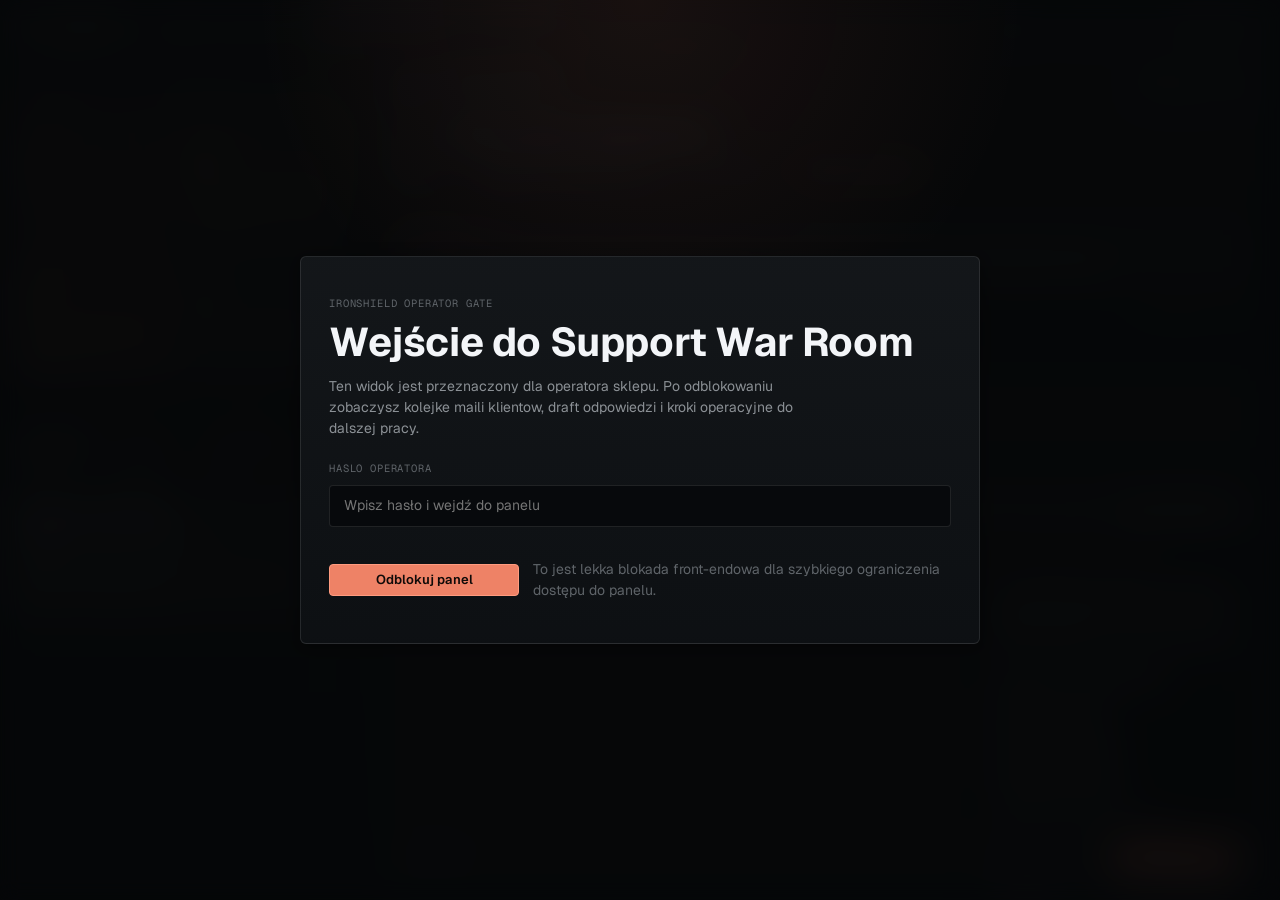
<file: index.html>
<!doctype html>
<html lang="pl" data-theme="dark" data-density="regular">
  <head>
    <meta charset="UTF-8" />
    <meta name="viewport" content="width=device-width, initial-scale=1.0" />
    <title>IronShield Army - Support War Room</title>
    <link rel="preconnect" href="https://fonts.googleapis.com" />
    <link rel="preconnect" href="https://fonts.gstatic.com" crossorigin />
    <link
      href="https://fonts.googleapis.com/css2?family=Geist:wght@400;500;600;700&family=Geist+Mono:wght@400;500&display=swap"
      rel="stylesheet"
    />
    <link rel="stylesheet" href="design-system/tokens.css" />
    <link rel="stylesheet" href="design-system/components.css" />
    <link rel="stylesheet" href="styles.css" />
    <link rel="stylesheet" href="styles/surprise.css" />
  </head>
  <body class="locked">
    <div id="authGate" class="auth-gate">
      <section class="auth-card" aria-labelledby="authTitle">
        <p class="section-label">IronShield Operator Gate</p>
        <h2 id="authTitle">Wejście do Support War Room</h2>
        <p class="auth-lead">
          Ten widok jest przeznaczony dla operatora sklepu. Po odblokowaniu zobaczysz kolejke
          maili klientow, draft odpowiedzi i kroki operacyjne do dalszej pracy.
        </p>

        <label class="auth-field" for="passcodeInput">
          <span class="section-label">Haslo operatora</span>
          <input
            id="passcodeInput"
            type="password"
            autocomplete="current-password"
            placeholder="Wpisz hasło i wejdź do panelu"
          />
        </label>

        <div class="auth-actions">
          <button id="unlockBtn" class="btn btn-primary auth-submit" type="button">Odblokuj panel</button>
          <p id="authMessage" class="auth-message">
            To jest lekka blokada front-endowa dla szybkiego ograniczenia dostępu do panelu.
          </p>
        </div>
      </section>
    </div>

    <main id="appShell" class="app app-root">
      <header class="topbar">
        <div class="topbar-brand">
          <span class="topbar-brand-shield">IS</span>
          <span>IronShield</span>
          <span class="topbar-brand-sep">/</span>
          <span class="topbar-brand-sub">Support War Room</span>
        </div>

        <div class="topbar-feed">
          <div class="topbar-feed-line">
            <span class="feed-bullet"></span>
            <strong id="alertHeadline">Ladowanie...</strong>
          </div>
          <p id="alertSubline" class="topbar-subline">Po odblokowaniu zobaczysz realne zgloszenia klientow.</p>
          <p id="syncMeta" class="topbar-meta">Panel laduje feed klientow.</p>
        </div>

        <div class="topbar-actions">
          <button id="tweaksToggleBtn" class="btn btn-ghost btn-sm" type="button">Tweaks</button>
          <button id="syncNowBtn" class="btn btn-sm" type="button">Odswiez maile</button>
          <button id="lockPanelBtn" class="btn btn-ghost btn-sm" type="button">Zablokuj panel</button>
        </div>
      </header>

      <section class="app-body">
        <aside class="queue">
          <div class="queue-head">
            <div class="queue-title">
              <span class="section-label">Kolejka</span>
              <span class="queue-title-count" id="queueTitleCount">0</span>
            </div>
            <p class="section-label queue-note">Najstarsze maile sa na gorze.</p>
          </div>

          <section id="statsGrid" class="stats-grid"></section>

          <label class="queue-search" for="searchInput">
            <input id="searchInput" class="queue-search-input" type="search" placeholder="Szukaj po kliencie, numerze albo figurce" />
          </label>

          <div id="filterBar" class="queue-cats" aria-label="Filtry kolejek"></div>
          <div id="ticketList" class="queue-list"></div>
        </aside>

        <section class="case-detail">
          <div id="detailView" class="detail-view"></div>
        </section>
      </section>

      <section class="support-hooks" aria-hidden="true" hidden>
        <button id="importSnapshotBtn" type="button">Hidden import</button>
        <button id="clearSnapshotBtn" type="button">Hidden clear</button>
        <button id="resetDemoBtn" type="button">Hidden reset</button>
        <input id="importSnapshotInput" type="file" accept="application/json" />
        <div id="opsSummary"></div>
        <ul id="opsChecklist"></ul>
      </section>

      <aside id="tweaksPanel" class="tweaks" aria-label="Panel ustawien widoku">
        <div class="tweaks-header">
          <span class="tweaks-title">Tweaks</span>
          <button id="closeTweaksBtn" class="btn btn-ghost btn-sm btn-icon" type="button" aria-label="Zamknij panel tweaks">
            x
          </button>
        </div>

        <div class="tweaks-body">
          <div class="tweak-row">
            <span class="tweak-label">Motyw</span>
            <div class="tweak-seg">
              <button type="button" data-tweak-key="theme" data-tweak-value="dark">Dark</button>
              <button type="button" data-tweak-key="theme" data-tweak-value="light">Light</button>
            </div>
          </div>

          <div class="tweak-row">
            <span class="tweak-label">Gestosc</span>
            <div class="tweak-seg">
              <button type="button" data-tweak-key="density" data-tweak-value="compact">Compact</button>
              <button type="button" data-tweak-key="density" data-tweak-value="regular">Regular</button>
              <button type="button" data-tweak-key="density" data-tweak-value="comfy">Comfy</button>
            </div>
          </div>

          <div class="tweak-row">
            <span class="tweak-label">Kolor akcentu</span>
            <div class="tweak-swatches">
              <button
                type="button"
                class="tweak-swatch"
                data-tweak-key="accent"
                data-tweak-value="ember"
                style="background: oklch(0.72 0.14 35)"
                aria-label="Ember"
                title="Ember"
              ></button>
              <button
                type="button"
                class="tweak-swatch"
                data-tweak-key="accent"
                data-tweak-value="steel"
                style="background: oklch(0.72 0.09 230)"
                aria-label="Steel"
                title="Steel"
              ></button>
              <button
                type="button"
                class="tweak-swatch"
                data-tweak-key="accent"
                data-tweak-value="moss"
                style="background: oklch(0.72 0.11 150)"
                aria-label="Moss"
                title="Moss"
              ></button>
              <button
                type="button"
                class="tweak-swatch"
                data-tweak-key="accent"
                data-tweak-value="violet"
                style="background: oklch(0.72 0.14 300)"
                aria-label="Violet"
                title="Violet"
              ></button>
            </div>
          </div>

          <div class="tweak-row">
            <span class="tweak-label">Surprise</span>
            <div class="tweak-seg">
              <button type="button" data-tweak-key="surprise" data-tweak-value="none">Off</button>
              <button type="button" data-tweak-key="surprise" data-tweak-value="cockpit">Cockpit</button>
              <button type="button" data-tweak-key="surprise" data-tweak-value="focus">Focus</button>
            </div>
            <span class="tweak-help">
              Cockpit dodaje subtelny HUD przy headerze. Focus ukrywa kolejke i zostawia tylko aktywna sprawe.
            </span>
          </div>
        </div>
      </aside>
    </main>

    <template id="statCardTemplate">
      <article class="stat-card">
        <p class="section-label"></p>
        <strong class="stat-value"></strong>
        <p class="stat-subtitle"></p>
      </article>
    </template>

    <template id="ticketCardTemplate">
      <button class="queue-item" type="button">
        <div class="queue-item-rail"></div>
        <div class="queue-item-main">
          <div class="queue-item-row1">
            <span class="queue-item-subject"></span>
            <span class="queue-item-time"></span>
          </div>
          <div class="queue-item-row2">
            <span class="chip queue-chip"></span>
            <span class="queue-item-from"></span>
            <span class="queue-item-order"></span>
          </div>
          <div class="queue-item-row3">
            <span class="waiting queue-waiting"></span>
            <span class="queue-item-badge"></span>
          </div>
          <p class="queue-item-preview"></p>
        </div>
      </button>
    </template>

    <script src="support-config.js"></script>
    <script src="support-data.js"></script>
    <script src="app.js"></script>
  </body>
</html>
</file>
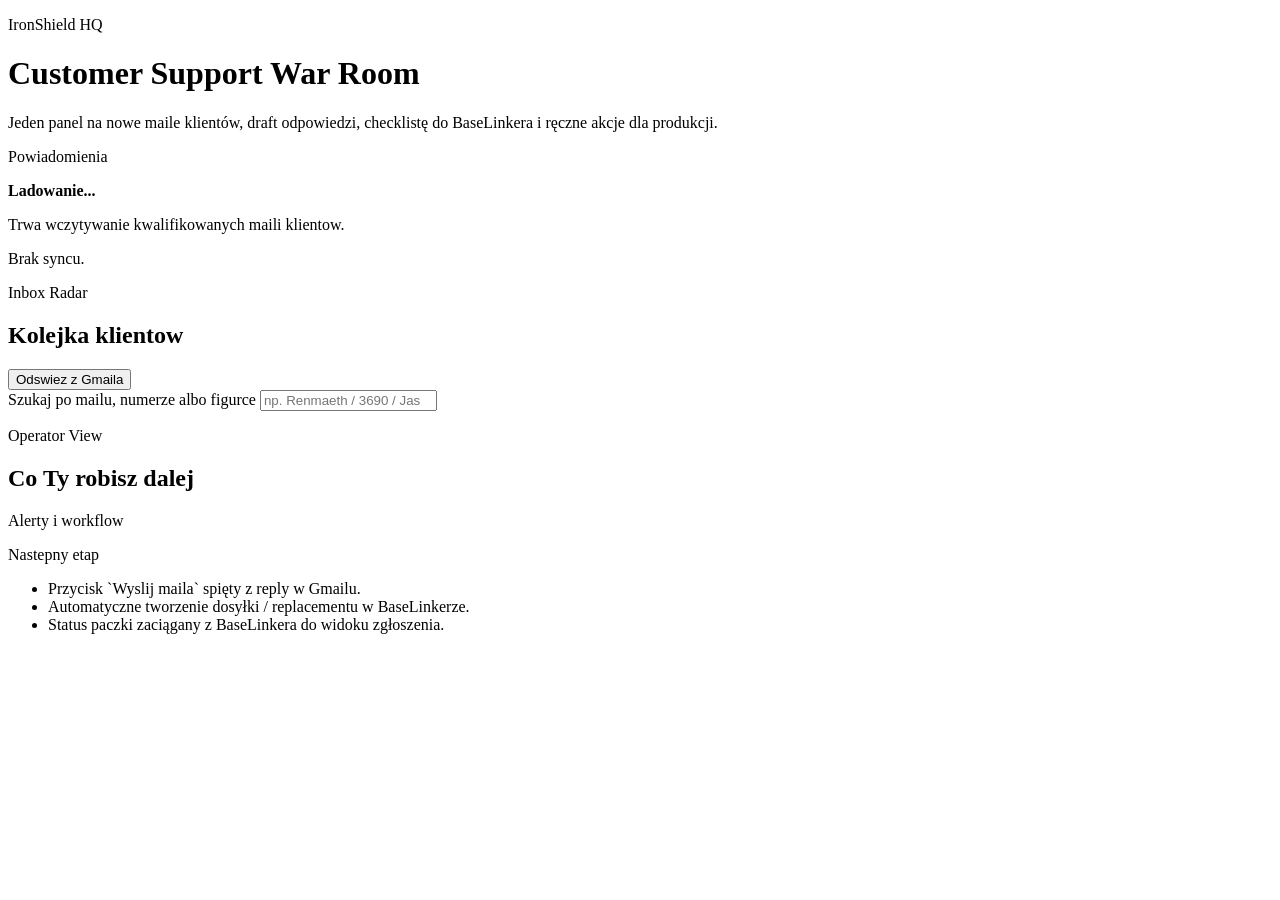
<file: apps-script/Dashboard.html>
<!doctype html>
<html lang="pl">
  <head>
    <base target="_top" />
    <meta charset="UTF-8" />
    <meta name="viewport" content="width=device-width, initial-scale=1.0" />
    <title>IronShield Support Dashboard</title>
    <link rel="preconnect" href="https://fonts.googleapis.com" />
    <link rel="preconnect" href="https://fonts.gstatic.com" crossorigin />
    <link
      href="https://fonts.googleapis.com/css2?family=Space+Grotesk:wght@400;500;700&family=IBM+Plex+Mono:wght@400;500&display=swap"
      rel="stylesheet"
    />
    <?!= include('Stylesheet'); ?>
  </head>
  <body>
    <div class="terrain terrain-one"></div>
    <div class="terrain terrain-two"></div>
    <div class="terrain terrain-three"></div>

    <main class="shell">
      <header class="panel hero">
        <div class="hero-copy">
          <p class="eyebrow">IronShield HQ</p>
          <h1>Customer Support War Room</h1>
          <p class="lead">
            Jeden panel na nowe maile klientów, draft odpowiedzi, checklistę do BaseLinkera
            i ręczne akcje dla produkcji.
          </p>
        </div>

        <div class="alert-box">
          <p class="mini-label">Powiadomienia</p>
          <div class="alert-headline">
            <span class="pulse-dot"></span>
            <strong id="alertHeadline">Ladowanie...</strong>
          </div>
          <p id="alertSubline" class="muted">Trwa wczytywanie kwalifikowanych maili klientow.</p>
          <p id="syncMeta" class="muted">Brak syncu.</p>
        </div>
      </header>

      <section id="statsGrid" class="stats-grid"></section>

      <section class="workspace">
        <aside class="panel queue-panel">
          <div class="queue-head">
            <div>
              <p class="eyebrow">Inbox Radar</p>
              <h2>Kolejka klientow</h2>
            </div>
            <button id="refreshBtn" class="ghost-btn" type="button">Odswiez z Gmaila</button>
          </div>

          <label class="search-box" for="searchInput">
            <span class="mini-label">Szukaj po mailu, numerze albo figurce</span>
            <input id="searchInput" type="search" placeholder="np. Renmaeth / 3690 / Jason" />
          </label>

          <div id="filterBar" class="filter-bar" aria-label="Filtry kolejek"></div>
          <div id="ticketList" class="ticket-list"></div>
        </aside>

        <section class="panel detail-panel">
          <div id="detailView" class="detail-view"></div>
        </section>

        <aside class="panel ops-panel">
          <div>
            <p class="eyebrow">Operator View</p>
            <h2>Co Ty robisz dalej</h2>
          </div>

          <div id="opsSummary" class="ops-summary"></div>

          <div class="ops-card">
            <p class="mini-label">Alerty i workflow</p>
            <ul id="opsChecklist" class="ops-list"></ul>
          </div>

          <div class="ops-card roadmap">
            <p class="mini-label">Nastepny etap</p>
            <ul class="roadmap-list">
              <li>Przycisk `Wyslij maila` spięty z reply w Gmailu.</li>
              <li>Automatyczne tworzenie dosyłki / replacementu w BaseLinkerze.</li>
              <li>Status paczki zaciągany z BaseLinkera do widoku zgłoszenia.</li>
            </ul>
          </div>
        </aside>
      </section>
    </main>

    <template id="statCardTemplate">
      <article class="stat-card">
        <p class="mini-label"></p>
        <strong class="stat-value"></strong>
        <p class="stat-subtitle"></p>
      </article>
    </template>

    <template id="ticketCardTemplate">
      <button class="ticket-card" type="button">
        <div class="ticket-top">
          <span class="ticket-name"></span>
          <span class="ticket-age"></span>
        </div>
        <p class="ticket-subject"></p>
        <p class="ticket-preview"></p>
        <div class="ticket-meta">
          <span class="ticket-status"></span>
          <span class="ticket-order"></span>
        </div>
      </button>
    </template>

    <?!= include('AppClient'); ?>
  </body>
</html>
</file>
<file: design-system/tokens.css>
/* IronShield Support — Design Tokens */

:root,
[data-theme="dark"] {
  /* Surfaces — zimna, lekko niebieskawa stal */
  --bg-0: oklch(0.17 0.008 250);   /* canvas */
  --bg-1: oklch(0.20 0.008 250);   /* panels */
  --bg-2: oklch(0.23 0.010 250);   /* cards, inputs */
  --bg-3: oklch(0.27 0.012 250);   /* hover / raised */
  --bg-inset: oklch(0.14 0.008 250); /* wells */

  /* Foreground */
  --fg-0: oklch(0.97 0.005 250);   /* primary text */
  --fg-1: oklch(0.82 0.008 250);   /* body */
  --fg-2: oklch(0.65 0.010 250);   /* secondary */
  --fg-3: oklch(0.50 0.010 250);   /* tertiary / placeholder */
  --fg-4: oklch(0.38 0.010 250);   /* disabled */

  /* Hairlines */
  --line-1: oklch(1 0 0 / 0.06);
  --line-2: oklch(1 0 0 / 0.10);
  --line-3: oklch(1 0 0 / 0.16);

  /* Brand accent — rozgrzane żelazo (ember) */
  --ember: oklch(0.72 0.14 35);
  --ember-dim: oklch(0.62 0.12 35);
  --ember-bg: oklch(0.72 0.14 35 / 0.12);

  /* Semantic */
  --info:    oklch(0.72 0.11 230);
  --success: oklch(0.74 0.13 150);
  --warn:    oklch(0.80 0.13 80);
  --danger:  oklch(0.68 0.17 25);

  /* Category chips — dyskretne, tonalne */
  --cat-missing-fg:     oklch(0.82 0.12 80);
  --cat-missing-bg:     oklch(0.82 0.12 80 / 0.12);
  --cat-damaged-fg:     oklch(0.72 0.17 25);
  --cat-damaged-bg:     oklch(0.72 0.17 25 / 0.14);
  --cat-shipping-fg:    oklch(0.75 0.11 230);
  --cat-shipping-bg:    oklch(0.75 0.11 230 / 0.12);
  --cat-replacement-fg: oklch(0.75 0.13 300);
  --cat-replacement-bg: oklch(0.75 0.13 300 / 0.14);
  --cat-other-fg:       oklch(0.75 0.010 250);
  --cat-other-bg:       oklch(0.75 0.010 250 / 0.10);

  /* Waiting state dots */
  --waiting-client:   oklch(0.65 0.010 250); /* czekamy na klienta — spokojny */
  --waiting-us:       oklch(0.75 0.15 60);   /* czekamy na nas — aktywny */

  /* Radii — sharp, "iron" */
  --r-1: 2px;
  --r-2: 4px;
  --r-3: 6px;
  --r-pill: 999px;

  /* Shadows */
  --shadow-1: 0 1px 0 oklch(1 0 0 / 0.04) inset, 0 1px 2px oklch(0 0 0 / 0.4);
  --shadow-2: 0 4px 16px oklch(0 0 0 / 0.35);

  /* Spacing scale (4px base) */
  --s-1: 4px;
  --s-2: 8px;
  --s-3: 12px;
  --s-4: 16px;
  --s-5: 20px;
  --s-6: 24px;
  --s-7: 32px;
  --s-8: 40px;
  --s-9: 56px;

  /* Type */
  --font-ui: "Geist", ui-sans-serif, -apple-system, "Segoe UI", Helvetica, Arial, sans-serif;
  --font-mono: "Geist Mono", ui-monospace, "SF Mono", Menlo, Consolas, monospace;

  --fs-11: 11px;
  --fs-12: 12px;
  --fs-13: 13px;
  --fs-14: 14px;
  --fs-16: 16px;
  --fs-18: 18px;
  --fs-22: 22px;
  --fs-28: 28px;

  --lh-tight: 1.15;
  --lh-snug:  1.35;
  --lh-normal: 1.5;

  --tracking-tight: -0.01em;
  --tracking-caps: 0.08em;

  /* Density — overridden by [data-density] */
  --row-h: 72px;
  --pad-card: 16px;
}

[data-density="compact"] {
  --row-h: 56px;
  --pad-card: 12px;
  --s-4: 12px;
}

[data-density="comfy"] {
  --row-h: 88px;
  --pad-card: 20px;
}

[data-theme="light"] {
  --bg-0: oklch(0.985 0.003 250);
  --bg-1: oklch(0.97 0.004 250);
  --bg-2: oklch(0.945 0.005 250);
  --bg-3: oklch(0.91 0.006 250);
  --bg-inset: oklch(0.99 0.002 250);

  --fg-0: oklch(0.18 0.010 250);
  --fg-1: oklch(0.30 0.010 250);
  --fg-2: oklch(0.45 0.010 250);
  --fg-3: oklch(0.58 0.010 250);
  --fg-4: oklch(0.70 0.010 250);

  --line-1: oklch(0 0 0 / 0.06);
  --line-2: oklch(0 0 0 / 0.10);
  --line-3: oklch(0 0 0 / 0.16);

  --ember:     oklch(0.55 0.16 35);
  --ember-dim: oklch(0.48 0.14 35);
  --ember-bg:  oklch(0.55 0.16 35 / 0.10);

  --cat-missing-fg:     oklch(0.52 0.14 80);
  --cat-missing-bg:     oklch(0.52 0.14 80 / 0.10);
  --cat-damaged-fg:     oklch(0.52 0.17 25);
  --cat-damaged-bg:     oklch(0.52 0.17 25 / 0.10);
  --cat-shipping-fg:    oklch(0.50 0.13 230);
  --cat-shipping-bg:    oklch(0.50 0.13 230 / 0.10);
  --cat-replacement-fg: oklch(0.50 0.15 300);
  --cat-replacement-bg: oklch(0.50 0.15 300 / 0.10);
  --cat-other-fg:       oklch(0.45 0.010 250);
  --cat-other-bg:       oklch(0.45 0.010 250 / 0.08);

  --shadow-1: 0 1px 0 oklch(1 0 0 / 0.8) inset, 0 1px 2px oklch(0 0 0 / 0.06);
  --shadow-2: 0 6px 24px oklch(0 0 0 / 0.08);
}

/* Base reset */
*, *::before, *::after { box-sizing: border-box; }
html, body { margin: 0; padding: 0; }
body {
  background: var(--bg-0);
  color: var(--fg-1);
  font-family: var(--font-ui);
  font-size: var(--fs-14);
  line-height: var(--lh-normal);
  -webkit-font-smoothing: antialiased;
  font-feature-settings: "ss01", "cv11";
  text-rendering: optimizeLegibility;
}
button { font: inherit; color: inherit; background: none; border: 0; cursor: pointer; padding: 0; }
input, textarea { font: inherit; color: inherit; }
::selection { background: var(--ember-bg); color: var(--fg-0); }

/* Scrollbar */
::-webkit-scrollbar { width: 10px; height: 10px; }
::-webkit-scrollbar-track { background: transparent; }
::-webkit-scrollbar-thumb {
  background: var(--line-2);
  border-radius: var(--r-pill);
  border: 2px solid transparent;
  background-clip: padding-box;
}
::-webkit-scrollbar-thumb:hover { background: var(--line-3); background-clip: padding-box; border: 2px solid transparent; }
</file>
<file: design-system/components.css>
/* IronShield — Components */

/* ===== Chip (category) ===== */
.chip {
  display: inline-flex;
  align-items: center;
  gap: 6px;
  height: 20px;
  padding: 0 8px;
  font-family: var(--font-mono);
  font-size: 10.5px;
  letter-spacing: var(--tracking-caps);
  text-transform: uppercase;
  border-radius: var(--r-1);
  white-space: nowrap;
}
.chip::before {
  content: "";
  width: 5px; height: 5px;
  border-radius: var(--r-pill);
  background: currentColor;
}
.chip[data-cat="missing"]     { color: var(--cat-missing-fg);     background: var(--cat-missing-bg); }
.chip[data-cat="damaged"]     { color: var(--cat-damaged-fg);     background: var(--cat-damaged-bg); }
.chip[data-cat="shipping"]    { color: var(--cat-shipping-fg);    background: var(--cat-shipping-bg); }
.chip[data-cat="replacement"] { color: var(--cat-replacement-fg); background: var(--cat-replacement-bg); }
.chip[data-cat="other"]       { color: var(--cat-other-fg);       background: var(--cat-other-bg); }

/* ===== Waiting indicator ===== */
.waiting {
  display: inline-flex; align-items: center; gap: 6px;
  font-family: var(--font-mono); font-size: 10.5px;
  letter-spacing: var(--tracking-caps); text-transform: uppercase;
  color: var(--fg-2);
}
.waiting::before {
  content: ""; width: 6px; height: 6px; border-radius: var(--r-pill);
  background: var(--waiting-client);
  box-shadow: 0 0 0 2px oklch(1 0 0 / 0.04);
}
.waiting[data-waiting="us"]::before {
  background: var(--waiting-us);
  box-shadow: 0 0 0 0 var(--waiting-us);
  animation: pulse 2s ease-in-out infinite;
}
@keyframes pulse {
  0%, 100% { box-shadow: 0 0 0 0 oklch(0.75 0.15 60 / 0.5); }
  50%      { box-shadow: 0 0 0 4px oklch(0.75 0.15 60 / 0); }
}

/* ===== Button ===== */
.btn {
  display: inline-flex; align-items: center; justify-content: center; gap: 8px;
  height: 32px; padding: 0 12px;
  font-size: var(--fs-13); font-weight: 500;
  color: var(--fg-1);
  background: var(--bg-2);
  border: 1px solid var(--line-2);
  border-radius: var(--r-2);
  transition: background 120ms, border-color 120ms, color 120ms;
  user-select: none;
}
.btn:hover { background: var(--bg-3); border-color: var(--line-3); color: var(--fg-0); }
.btn:active { background: var(--bg-2); }
.btn[disabled] { color: var(--fg-4); background: var(--bg-1); cursor: not-allowed; border-color: var(--line-1); }

.btn-primary {
  background: var(--ember);
  color: oklch(0.15 0.01 35);
  border-color: oklch(0.80 0.14 35);
  font-weight: 600;
}
.btn-primary:hover { background: oklch(0.78 0.14 35); border-color: oklch(0.85 0.14 35); color: oklch(0.12 0.01 35); }
.btn-primary[disabled] { background: var(--bg-2); color: var(--fg-4); border-color: var(--line-1); }

.btn-ghost { background: transparent; border-color: transparent; color: var(--fg-2); }
.btn-ghost:hover { background: var(--bg-2); color: var(--fg-0); border-color: var(--line-1); }

.btn-sm { height: 26px; padding: 0 10px; font-size: var(--fs-12); }
.btn-icon { width: 32px; padding: 0; }
.btn-icon.btn-sm { width: 26px; }

/* ===== Input / textarea ===== */
.input, .textarea {
  width: 100%;
  background: var(--bg-inset);
  color: var(--fg-0);
  border: 1px solid var(--line-2);
  border-radius: var(--r-2);
  padding: 10px 12px;
  font-size: var(--fs-13);
  line-height: var(--lh-snug);
  outline: none;
  transition: border-color 120ms, background 120ms;
  font-family: var(--font-ui);
}
.textarea { resize: vertical; min-height: 120px; font-family: var(--font-ui); }
.input:focus, .textarea:focus { border-color: var(--ember); background: var(--bg-2); }
.input::placeholder, .textarea::placeholder { color: var(--fg-3); }

/* ===== Kbd ===== */
.kbd {
  display: inline-flex; align-items: center; justify-content: center;
  min-width: 20px; height: 20px; padding: 0 5px;
  font-family: var(--font-mono); font-size: 11px;
  background: var(--bg-2); border: 1px solid var(--line-2);
  border-bottom-width: 2px;
  border-radius: 3px; color: var(--fg-2);
}

/* ===== Section label ===== */
.section-label {
  font-family: var(--font-mono);
  font-size: 10.5px;
  letter-spacing: var(--tracking-caps);
  text-transform: uppercase;
  color: var(--fg-3);
}

/* ===== Divider ===== */
.divider { height: 1px; background: var(--line-1); }
.divider-v { width: 1px; background: var(--line-1); align-self: stretch; }

/* ===== Copy pill (quick copy) ===== */
.copy-pill {
  display: inline-flex; align-items: center; gap: 8px;
  height: 26px; padding: 0 4px 0 10px;
  background: var(--bg-2);
  border: 1px solid var(--line-1);
  border-radius: var(--r-2);
  font-family: var(--font-mono);
  font-size: 12px;
  color: var(--fg-0);
  cursor: pointer;
  transition: border-color 120ms, background 120ms;
}
.copy-pill:hover { border-color: var(--line-3); background: var(--bg-3); }
.copy-pill .copy-pill-icon {
  display: inline-flex; width: 18px; height: 18px;
  align-items: center; justify-content: center;
  color: var(--fg-3);
  border-left: 1px solid var(--line-1);
  padding-left: 6px; margin-left: 2px;
}
.copy-pill.copied { border-color: var(--success); color: var(--success); }

/* ===== Checkbox ===== */
.check {
  appearance: none;
  width: 16px; height: 16px; flex-shrink: 0;
  border: 1px solid var(--line-3);
  border-radius: 3px;
  background: var(--bg-inset);
  cursor: pointer;
  position: relative;
  transition: background 120ms, border-color 120ms;
}
.check:checked {
  background: var(--ember);
  border-color: var(--ember);
}
.check:checked::after {
  content: "";
  position: absolute;
  left: 4px; top: 1px;
  width: 5px; height: 9px;
  border: solid oklch(0.15 0.01 35);
  border-width: 0 2px 2px 0;
  transform: rotate(45deg);
}
</file>
<file: styles.css>
.muted {
  color: var(--fg-3);
}

body.locked {
  overflow: hidden;
}

.auth-gate {
  position: fixed;
  inset: 0;
  z-index: 30;
  display: grid;
  place-items: center;
  padding: 24px;
  background:
    radial-gradient(circle at top, oklch(from var(--ember) l c h / 0.08), transparent 35%),
    oklch(0 0 0 / 0.55);
  backdrop-filter: blur(10px);
}

.auth-gate[hidden] {
  display: none;
}

.auth-card {
  width: min(680px, 100%);
  padding: 28px;
  border-radius: var(--r-3);
  border: 1px solid var(--line-2);
  background: linear-gradient(180deg, var(--bg-1), var(--bg-0));
  box-shadow: var(--shadow-2);
}

.auth-card h2 {
  margin: 10px 0 0;
  font-size: clamp(28px, 4vw, 40px);
  line-height: 1;
  color: var(--fg-0);
  letter-spacing: var(--tracking-tight);
}

.auth-lead {
  margin: 14px 0 0;
  color: var(--fg-2);
  max-width: 54ch;
}

.auth-field {
  display: grid;
  gap: 8px;
  margin-top: 22px;
}

.auth-field input {
  width: 100%;
  min-height: 42px;
  padding: 0 14px;
  border-radius: var(--r-2);
  border: 1px solid var(--line-2);
  background: var(--bg-inset);
  color: var(--fg-0);
  outline: none;
}

.auth-field input:focus {
  border-color: var(--ember);
}

.auth-actions {
  margin-top: 18px;
  display: flex;
  align-items: center;
  gap: 14px;
}

.auth-submit {
  min-width: 190px;
}

.auth-message {
  min-height: 1.4em;
  color: var(--fg-3);
}

.auth-message[data-mode="error"] {
  color: var(--danger);
}

.auth-message[data-mode="info"] {
  color: var(--ember);
}

.app {
  display: grid;
  grid-template-rows: 48px 1fr;
  height: 100vh;
  overflow: hidden;
  transition: filter 180ms ease, opacity 180ms ease;
}

body.locked .app {
  filter: blur(18px);
  opacity: 0.22;
  pointer-events: none;
}

.topbar {
  display: flex;
  align-items: center;
  justify-content: space-between;
  gap: 20px;
  padding: 0 16px;
  background: var(--bg-1);
  border-bottom: 1px solid var(--line-1);
  position: relative;
  z-index: 10;
}

.topbar-brand {
  display: flex;
  align-items: center;
  gap: 10px;
  font-family: var(--font-mono);
  font-size: 12px;
  letter-spacing: var(--tracking-caps);
  text-transform: uppercase;
  color: var(--fg-0);
  font-weight: 600;
  white-space: nowrap;
}

.topbar-brand-shield {
  min-width: 22px;
  height: 22px;
  display: inline-flex;
  align-items: center;
  justify-content: center;
  background: linear-gradient(180deg, oklch(0.35 0.015 250), oklch(0.22 0.012 250));
  border: 1px solid var(--line-3);
  border-radius: var(--r-1);
  color: var(--ember);
  box-shadow: var(--shadow-1);
  font-size: 10px;
}

.topbar-brand-sep {
  color: var(--fg-4);
}

.topbar-brand-sub {
  color: var(--fg-2);
  font-weight: 500;
}

.topbar-feed {
  min-width: 0;
  display: flex;
  flex-direction: column;
  gap: 2px;
  flex: 1;
}

.topbar-feed-line {
  display: flex;
  align-items: center;
  gap: 8px;
  color: var(--fg-0);
  min-width: 0;
}

.topbar-feed-line strong {
  overflow: hidden;
  text-overflow: ellipsis;
  white-space: nowrap;
}

.feed-bullet {
  width: 8px;
  height: 8px;
  border-radius: var(--r-pill);
  background: var(--success);
  flex-shrink: 0;
}

.topbar-subline,
.topbar-meta {
  margin: 0;
  font-size: 11px;
  color: var(--fg-3);
  white-space: nowrap;
  overflow: hidden;
  text-overflow: ellipsis;
}

.topbar-actions {
  display: flex;
  align-items: center;
  gap: 6px;
}

.app-body {
  display: grid;
  grid-template-columns: 360px 1fr;
  height: calc(100vh - 48px);
  overflow: hidden;
}

[data-density="compact"] .app-body {
  grid-template-columns: 320px 1fr;
}

[data-density="comfy"] .app-body {
  grid-template-columns: 400px 1fr;
}

.queue {
  border-right: 1px solid var(--line-1);
  background: linear-gradient(180deg, var(--bg-1), var(--bg-0));
  display: flex;
  flex-direction: column;
  overflow: hidden;
}

.queue-head {
  display: flex;
  align-items: center;
  justify-content: space-between;
  gap: 12px;
  padding: 12px 16px 8px;
}

.queue-title {
  display: flex;
  align-items: center;
  gap: 8px;
}

.queue-title-count {
  font-family: var(--font-mono);
  font-size: 11px;
  color: var(--fg-3);
  background: var(--bg-2);
  padding: 2px 6px;
  border-radius: var(--r-1);
  border: 1px solid var(--line-1);
}

.queue-note {
  white-space: nowrap;
}

.stats-grid {
  display: grid;
  grid-template-columns: repeat(2, minmax(0, 1fr));
  gap: 8px;
  padding: 0 12px 12px;
}

.stat-card {
  padding: 10px 12px;
  border: 1px solid var(--line-1);
  border-radius: var(--r-2);
  background: var(--bg-2);
  min-height: 82px;
}

.stat-card--danger {
  border-color: oklch(from var(--danger) l c h / 0.3);
  background: oklch(from var(--danger) l c h / 0.08);
}

.stat-card--warn {
  border-color: oklch(from var(--warn) l c h / 0.3);
  background: oklch(from var(--warn) l c h / 0.08);
}

.stat-card--accent {
  border-color: oklch(from var(--ember) l c h / 0.3);
  background: var(--ember-bg);
}

.stat-value {
  display: block;
  margin-top: 6px;
  color: var(--fg-0);
  font-size: 22px;
  line-height: 1;
}

.stat-subtitle {
  margin: 8px 0 0;
  color: var(--fg-3);
  font-size: 11px;
  line-height: 1.35;
}

.queue-search {
  margin: 0 12px 8px;
  display: flex;
  align-items: center;
  min-height: 32px;
  padding: 0 10px;
  background: var(--bg-inset);
  border: 1px solid var(--line-1);
  border-radius: var(--r-2);
}

.queue-search:focus-within {
  border-color: var(--ember);
  background: var(--bg-2);
}

.queue-search-input {
  flex: 1;
  background: transparent;
  border: 0;
  outline: none;
  min-width: 0;
  color: var(--fg-0);
}

.queue-search-input::placeholder {
  color: var(--fg-3);
}

.queue-cats {
  display: flex;
  flex-wrap: wrap;
  gap: 4px;
  padding: 0 12px 10px;
}

.queue-cat {
  display: inline-flex;
  align-items: center;
  gap: 6px;
  min-height: 24px;
  padding: 0 8px;
  border: 1px solid transparent;
  border-radius: var(--r-2);
  color: var(--fg-2);
  font-size: 11.5px;
  font-family: var(--font-mono);
  text-transform: lowercase;
  transition: background 120ms, color 120ms, border-color 120ms;
}

.queue-cat:hover {
  background: var(--bg-2);
  color: var(--fg-0);
}

.queue-cat.is-active {
  background: var(--bg-2);
  color: var(--fg-0);
  border-color: var(--line-2);
}

.queue-cat-count {
  min-width: 18px;
  text-align: center;
  font-size: 10.5px;
  color: var(--fg-3);
  padding: 1px 5px;
  background: var(--bg-inset);
  border-radius: var(--r-1);
  border: 1px solid var(--line-1);
}

.queue-list {
  flex: 1;
  overflow-y: auto;
  padding-bottom: 20px;
}

.queue-item {
  display: grid;
  grid-template-columns: 3px 1fr;
  width: 100%;
  padding: 0;
  text-align: left;
  border: 0;
  border-bottom: 1px solid var(--line-1);
  background: transparent;
  transition: background 100ms;
}

.queue-item:hover,
.queue-item.active {
  background: var(--bg-2);
}

.queue-item-rail {
  background: transparent;
}

.queue-item.active .queue-item-rail {
  background: var(--ember);
}

.queue-item-main {
  padding: 10px 14px;
  display: flex;
  flex-direction: column;
  gap: 5px;
  min-width: 0;
}

[data-density="compact"] .queue-item-main {
  padding: 8px 12px;
  gap: 3px;
}

[data-density="comfy"] .queue-item-main {
  padding: 14px 16px;
  gap: 6px;
}

.queue-item-row1,
.queue-item-row2,
.queue-item-row3 {
  display: flex;
  align-items: center;
  gap: 8px;
  min-width: 0;
}

.queue-item-row1 {
  justify-content: space-between;
}

.queue-item-subject {
  font-size: var(--fs-13);
  font-weight: 500;
  color: var(--fg-1);
  overflow: hidden;
  text-overflow: ellipsis;
  white-space: nowrap;
  letter-spacing: var(--tracking-tight);
}

.queue-item.is-unread .queue-item-subject {
  color: var(--fg-0);
  font-weight: 600;
}

.queue-item-time {
  flex-shrink: 0;
  font-family: var(--font-mono);
  font-size: 10.5px;
  color: var(--fg-3);
}

.queue-item-from {
  font-size: 11.5px;
  color: var(--fg-2);
  overflow: hidden;
  text-overflow: ellipsis;
  white-space: nowrap;
  min-width: 0;
}

.queue-item-order {
  font-family: var(--font-mono);
  font-size: 10.5px;
  color: var(--fg-3);
  flex-shrink: 0;
}

.queue-item-preview {
  margin: 0;
  font-size: 12px;
  color: var(--fg-3);
  line-height: 1.45;
  display: -webkit-box;
  -webkit-line-clamp: 2;
  -webkit-box-orient: vertical;
  overflow: hidden;
}

.queue-item-badge {
  font-family: var(--font-mono);
  font-size: 10px;
  letter-spacing: 0.06em;
  text-transform: uppercase;
  color: var(--fg-3);
}

.case-detail {
  overflow-y: auto;
  background: var(--bg-0);
}

.detail-view {
  min-height: 100%;
}

.empty-state {
  min-height: 100%;
  display: grid;
  place-items: center;
  text-align: center;
  color: var(--fg-3);
  padding: 28px;
}

.case-header {
  padding: 20px 28px 16px;
  border-bottom: 1px solid var(--line-1);
  background: var(--bg-1);
}

[data-density="compact"] .case-header {
  padding: 14px 20px 12px;
}

[data-density="comfy"] .case-header {
  padding: 28px 36px 20px;
}

.case-header-top {
  display: flex;
  justify-content: space-between;
  align-items: flex-start;
  gap: 16px;
  margin-bottom: 14px;
}

.case-header-person {
  display: flex;
  gap: 12px;
  align-items: center;
}

.avatar-pill {
  width: 36px;
  height: 36px;
  display: inline-flex;
  align-items: center;
  justify-content: center;
  border-radius: var(--r-pill);
  background: oklch(0.30 0.03 250);
  color: var(--fg-0);
  border: 1px solid var(--line-1);
  font-family: var(--font-mono);
  font-size: 11px;
  letter-spacing: 0.04em;
  flex-shrink: 0;
}

.case-header-name {
  color: var(--fg-0);
  font-size: var(--fs-14);
  font-weight: 600;
}

.case-header-email {
  color: var(--fg-3);
  font-family: var(--font-mono);
  font-size: 12px;
}

.case-header-meta {
  display: flex;
  flex-direction: column;
  align-items: flex-end;
  gap: 4px;
}

.case-header-time,
.case-body-time,
.case-history-time {
  font-family: var(--font-mono);
  font-size: 11px;
  color: var(--fg-3);
}

.case-header-subject {
  display: flex;
  align-items: center;
  gap: 12px;
  margin-bottom: 12px;
  flex-wrap: wrap;
}

.case-subject {
  margin: 0;
  font-size: var(--fs-22);
  line-height: var(--lh-tight);
  font-weight: 600;
  letter-spacing: var(--tracking-tight);
  color: var(--fg-0);
}

[data-density="compact"] .case-subject {
  font-size: var(--fs-18);
}

.case-header-pills {
  display: flex;
  gap: 8px;
  flex-wrap: wrap;
}

.badge {
  display: inline-flex;
  align-items: center;
  gap: 6px;
  min-height: 20px;
  padding: 0 8px;
  font-family: var(--font-mono);
  font-size: 10.5px;
  letter-spacing: var(--tracking-caps);
  text-transform: uppercase;
  border-radius: var(--r-1);
  background: var(--bg-2);
  border: 1px solid var(--line-1);
}

.badge-danger {
  color: var(--danger);
  background: oklch(from var(--danger) l c h / 0.12);
  border-color: oklch(from var(--danger) l c h / 0.26);
}

.badge-warn {
  color: var(--warn);
  background: oklch(from var(--warn) l c h / 0.12);
  border-color: oklch(from var(--warn) l c h / 0.26);
}

.badge-accent {
  color: var(--ember);
  background: var(--ember-bg);
  border-color: oklch(from var(--ember) l c h / 0.28);
}

.case-summary {
  margin: 16px 28px 0;
  padding: 12px 14px;
  background: var(--bg-2);
  border: 1px solid var(--line-1);
  border-left: 2px solid var(--ember);
  border-radius: var(--r-2);
}

[data-density="compact"] .case-summary {
  margin: 12px 20px 0;
  padding: 10px 12px;
}

[data-density="comfy"] .case-summary {
  margin: 20px 36px 0;
  padding: 14px 18px;
}

.case-summary-label {
  font-family: var(--font-mono);
  font-size: 10.5px;
  letter-spacing: var(--tracking-caps);
  text-transform: uppercase;
  color: var(--ember);
  margin-bottom: 6px;
}

.case-summary p {
  margin: 0;
  color: var(--fg-1);
  font-size: var(--fs-13);
}

.case-body {
  padding: 16px 28px;
}

[data-density="compact"] .case-body {
  padding: 12px 20px;
}

[data-density="comfy"] .case-body {
  padding: 20px 36px;
}

.case-body-from {
  display: flex;
  align-items: center;
  gap: 6px;
  margin-bottom: 10px;
  padding-bottom: 10px;
  border-bottom: 1px solid var(--line-1);
  font-size: 12px;
}

.case-body-from-name {
  color: var(--fg-1);
  font-weight: 500;
}

.case-body-from-email {
  color: var(--fg-3);
  font-family: var(--font-mono);
}

.case-body-spacer {
  flex: 1;
}

.case-body-text {
  margin: 0;
  font-family: var(--font-ui);
  font-size: var(--fs-14);
  line-height: var(--lh-normal);
  color: var(--fg-1);
  white-space: pre-wrap;
  word-wrap: break-word;
}

.case-inline-meta {
  margin-top: 16px;
  padding: 12px 14px;
  background: var(--bg-1);
  border: 1px solid var(--line-1);
  border-radius: var(--r-2);
}

.case-inline-copy {
  margin: 8px 0 0;
  color: var(--fg-2);
  font-size: 13px;
}

.case-history {
  margin-top: 18px;
  border-top: 1px solid var(--line-1);
  padding-top: 14px;
}

.case-history-toggle {
  display: flex;
  align-items: center;
  gap: 8px;
  color: var(--fg-2);
  font-size: var(--fs-12);
  font-family: var(--font-mono);
}

.case-history-count {
  margin-left: auto;
  padding: 1px 6px;
  font-size: 10.5px;
  border: 1px solid var(--line-1);
  border-radius: var(--r-1);
  background: var(--bg-2);
}

.case-history-list {
  list-style: none;
  margin: 10px 0 0;
  padding: 0;
  display: flex;
  flex-direction: column;
  gap: 4px;
}

.case-history-row {
  display: flex;
  align-items: center;
  gap: 10px;
  padding: 8px 10px;
  background: var(--bg-1);
  border: 1px solid var(--line-1);
  border-radius: var(--r-2);
  font-size: 12px;
}

.case-history-row[data-dir="out"] {
  color: var(--fg-2);
}

.case-history-subj {
  flex: 1;
}

.draft {
  margin: 20px 28px 0;
  border: 1px solid var(--line-2);
  border-radius: var(--r-3);
  background: var(--bg-1);
  overflow: hidden;
}

[data-density="compact"] .draft {
  margin: 12px 20px 0;
}

[data-density="comfy"] .draft {
  margin: 24px 36px 0;
}

.draft-header {
  display: flex;
  justify-content: space-between;
  align-items: center;
  padding: 10px 14px;
  background: linear-gradient(180deg, oklch(0.24 0.012 250 / 0.4), transparent), var(--bg-2);
  border-bottom: 1px solid var(--line-1);
}

.draft-header-left,
.draft-header-right {
  display: flex;
  align-items: center;
  gap: 8px;
}

.draft-workbench {
  display: grid;
  grid-template-columns: 1fr 280px;
  min-height: 280px;
}

[data-density="compact"] .draft-workbench {
  grid-template-columns: 1fr 240px;
}

.draft-body {
  padding: 14px 16px;
  border-right: 1px solid var(--line-1);
}

.draft-textarea {
  border: 0;
  background: transparent;
  padding: 0;
  min-height: 280px;
  resize: none;
}

.draft-textarea:focus {
  border: 0;
  background: transparent;
}

.draft-hint {
  padding: 14px;
  background: var(--bg-inset);
  display: flex;
  flex-direction: column;
  gap: 10px;
}

.draft-hint-label {
  font-family: var(--font-mono);
  font-size: 10.5px;
  letter-spacing: var(--tracking-caps);
  text-transform: uppercase;
  color: var(--ember);
}

.draft-hint-textarea {
  min-height: 84px;
  background: var(--bg-2);
  font-size: 12.5px;
}

.draft-hint-chips {
  display: flex;
  flex-wrap: wrap;
  gap: 4px;
}

.draft-hint-chip {
  padding: 3px 8px;
  font-size: 11px;
  font-family: var(--font-mono);
  color: var(--fg-2);
  background: var(--bg-2);
  border: 1px solid var(--line-1);
  border-radius: var(--r-1);
}

.draft-hint-chip:hover {
  color: var(--fg-0);
  border-color: var(--ember);
}

.draft-hint-apply {
  align-self: flex-start;
}

.draft-hint-preview {
  display: grid;
  gap: 8px;
  padding: 10px;
  border: 1px solid var(--line-1);
  border-radius: var(--r-2);
  background: var(--bg-2);
}

.draft-hint-preview[data-state="pending"] {
  border-color: var(--ember);
  box-shadow: inset 0 0 0 1px var(--ember-bg);
}

.draft-hint-preview[data-state="ready"] {
  border-color: oklch(from var(--ember) l c h / 0.44);
  background: linear-gradient(180deg, oklch(from var(--ember) l c h / 0.08), transparent), var(--bg-2);
}

.draft-hint-preview[data-state="same"] {
  border-color: var(--line-2);
}

.draft-hint-preview-top {
  display: flex;
  align-items: center;
  justify-content: space-between;
  gap: 8px;
}

.draft-hint-preview-title,
.draft-hint-preview-status {
  font-family: var(--font-mono);
  font-size: 10.5px;
  letter-spacing: var(--tracking-caps);
  text-transform: uppercase;
}

.draft-hint-preview-title {
  color: var(--fg-1);
}

.draft-hint-preview-status {
  color: var(--fg-3);
  text-align: right;
}

.draft-hint-preview-text {
  margin: 0;
  min-height: 144px;
  padding: 12px;
  border-radius: var(--r-2);
  background: var(--bg-1);
  border: 1px solid var(--line-1);
  color: var(--fg-1);
  font: inherit;
  line-height: var(--lh-normal);
  white-space: pre-wrap;
}

.qa-bar {
  margin: 18px 28px 0;
  padding: 10px 14px 12px;
  background: linear-gradient(180deg, oklch(from var(--ember) l c h / 0.04), transparent), var(--bg-1);
  border: 1px solid var(--line-2);
  border-left: 2px solid var(--ember);
  border-radius: var(--r-2);
}

[data-density="compact"] .qa-bar {
  margin: 12px 20px 0;
  padding: 8px 12px 10px;
}

[data-density="comfy"] .qa-bar {
  margin: 20px 36px 0;
  padding: 12px 18px 14px;
}

.qa-bar-label {
  margin-bottom: 8px;
}

.qa-bar-btns {
  display: flex;
  flex-wrap: wrap;
  gap: 6px;
}

.checklist {
  margin: 18px 28px 0;
  padding: 14px 16px;
  background: var(--bg-1);
  border: 1px solid var(--line-1);
  border-radius: var(--r-2);
}

[data-density="compact"] .checklist {
  margin: 12px 20px 0;
  padding: 12px 14px;
}

[data-density="comfy"] .checklist {
  margin: 20px 36px 0;
  padding: 16px 20px;
}

.checklist-header {
  display: flex;
  justify-content: space-between;
  align-items: center;
  margin-bottom: 10px;
  padding-bottom: 10px;
  border-bottom: 1px solid var(--line-1);
}

.checklist-list {
  list-style: none;
  margin: 0;
  padding: 0;
  display: flex;
  flex-direction: column;
  gap: 2px;
}

.step-row {
  display: grid;
  grid-template-columns: 20px 1fr auto auto;
  align-items: center;
  gap: 10px;
  padding: 10px 8px;
  border-radius: var(--r-2);
  border: 1px solid transparent;
  transition: background 120ms, border-color 120ms;
}

.step-row:hover {
  background: var(--bg-2);
}

.step-row.is-done .step-text {
  color: var(--fg-3);
  text-decoration: line-through;
  text-decoration-color: var(--line-3);
}

.step-gutter {
  width: 20px;
  height: 20px;
  display: inline-flex;
  align-items: center;
  justify-content: center;
  color: var(--fg-3);
  border-radius: var(--r-1);
}

.step-label {
  display: flex;
  flex-direction: column;
  gap: 2px;
  min-width: 0;
}

.step-text {
  color: var(--fg-1);
  font-size: var(--fs-13);
  line-height: var(--lh-snug);
}

.step-hint {
  color: var(--fg-3);
  font-size: 11px;
  font-family: var(--font-mono);
}

.step-kind-tag {
  display: inline-flex;
  align-items: center;
  gap: 3px;
  font-family: var(--font-mono);
  font-size: 9.5px;
  letter-spacing: var(--tracking-caps);
  text-transform: uppercase;
  color: var(--fg-3);
  padding: 2px 5px;
  border: 1px solid var(--line-1);
  border-radius: var(--r-1);
}

.sendbar {
  margin: 18px 28px 24px;
  padding: 12px 16px;
  display: flex;
  justify-content: space-between;
  align-items: center;
  background: var(--bg-1);
  border: 1px solid var(--line-2);
  border-radius: var(--r-2);
  position: sticky;
  bottom: 16px;
  box-shadow: var(--shadow-2);
  backdrop-filter: blur(8px);
}

[data-density="compact"] .sendbar {
  margin: 12px 20px 20px;
  padding: 10px 14px;
}

[data-density="comfy"] .sendbar {
  margin: 24px 36px 32px;
  padding: 14px 20px;
}

.sendbar-right {
  display: flex;
  gap: 8px;
}

.toast {
  position: fixed;
  left: 50%;
  bottom: 96px;
  transform: translateX(-50%);
  padding: 10px 16px;
  font-size: 12.5px;
  font-family: var(--font-mono);
  background: var(--bg-3);
  color: var(--fg-0);
  border: 1px solid var(--line-3);
  border-radius: var(--r-2);
  box-shadow: var(--shadow-2);
  z-index: 200;
}

/* Tweaks panel */
.tweaks {
  position: fixed;
  right: 20px;
  bottom: 20px;
  width: 280px;
  background: var(--bg-1);
  border: 1px solid var(--line-3);
  border-radius: var(--r-3);
  box-shadow: var(--shadow-2);
  z-index: 120;
  overflow: hidden;
  display: none;
}

.tweaks.is-open {
  display: block;
}

.tweaks-header {
  display: flex;
  justify-content: space-between;
  align-items: center;
  padding: 10px 14px;
  border-bottom: 1px solid var(--line-1);
  background: var(--bg-2);
}

.tweaks-title {
  font-family: var(--font-mono);
  font-size: 11.5px;
  letter-spacing: var(--tracking-caps);
  text-transform: uppercase;
  color: var(--fg-0);
  font-weight: 600;
}

.tweaks-body {
  padding: 12px 14px;
  display: flex;
  flex-direction: column;
  gap: 14px;
}

.tweak-row {
  display: flex;
  flex-direction: column;
  gap: 6px;
}

.tweak-label {
  font-family: var(--font-mono);
  font-size: 10.5px;
  letter-spacing: var(--tracking-caps);
  text-transform: uppercase;
  color: var(--fg-3);
}

.tweak-help {
  font-size: 11px;
  color: var(--fg-3);
  line-height: 1.4;
}

.tweak-seg {
  display: grid;
  grid-auto-flow: column;
  grid-auto-columns: 1fr;
  gap: 2px;
  padding: 2px;
  background: var(--bg-inset);
  border: 1px solid var(--line-1);
  border-radius: var(--r-2);
}

.tweak-seg button {
  padding: 5px 8px;
  font-size: 12px;
  color: var(--fg-2);
  border-radius: 3px;
  font-family: var(--font-ui);
}

.tweak-seg button.is-on {
  background: var(--bg-3);
  color: var(--fg-0);
  box-shadow: var(--shadow-1);
}

.tweak-seg button:hover:not(.is-on) {
  color: var(--fg-0);
}

.tweak-swatches {
  display: flex;
  gap: 6px;
}

.tweak-swatch {
  width: 24px;
  height: 24px;
  border-radius: var(--r-1);
  border: 1px solid var(--line-2);
  cursor: pointer;
}

.tweak-swatch.is-on {
  outline: 2px solid var(--fg-0);
  outline-offset: 1px;
}

.support-hooks {
  display: none;
}

@media (max-width: 1080px) {
  .app-body {
    grid-template-columns: 320px 1fr;
  }

  .draft-workbench {
    grid-template-columns: 1fr;
  }

  .draft-body {
    border-right: 0;
    border-bottom: 1px solid var(--line-1);
  }
}

@media (max-width: 860px) {
  .app {
    grid-template-rows: auto 1fr;
  }

  .topbar {
    flex-wrap: wrap;
    align-items: flex-start;
    padding: 10px 12px;
    min-height: 48px;
  }

  .topbar-feed {
    order: 3;
    width: 100%;
  }

  .tweaks {
    right: 12px;
    bottom: 12px;
    width: min(280px, calc(100vw - 24px));
  }

  .app-body {
    grid-template-columns: 1fr;
    height: auto;
  }

  .queue {
    max-height: 42vh;
    border-right: 0;
    border-bottom: 1px solid var(--line-1);
  }

  .case-header,
  .case-summary,
  .case-body,
  .draft,
  .qa-bar,
  .checklist,
  .sendbar {
    margin-left: 16px;
    margin-right: 16px;
  }

  .case-header {
    padding-left: 16px;
    padding-right: 16px;
  }
}

@media (max-width: 640px) {
  .auth-card {
    padding: 20px;
  }

  .auth-actions,
  .case-header-top,
  .sendbar {
    flex-direction: column;
    align-items: stretch;
  }

  .case-header-meta {
    align-items: flex-start;
  }

  .case-header-pills,
  .sendbar-right,
  .qa-bar-btns {
    width: 100%;
  }

  .sendbar-right .btn,
  .qa-bar-btns .btn {
    flex: 1 1 auto;
  }

  .stats-grid {
    grid-template-columns: 1fr;
  }

  .step-row {
    grid-template-columns: 20px 1fr;
  }

  .step-row .btn,
  .step-kind-tag {
    grid-column: 2;
    justify-self: start;
  }
}
</file>
<file: styles/surprise.css>
/* Surprise modes */

.surprise-cockpit .app-body {
  position: relative;
}

.surprise-cockpit .app-body::before {
  content: "";
  position: absolute;
  inset: 0;
  pointer-events: none;
  background:
    linear-gradient(180deg, oklch(1 0 0 / 0.02), transparent 120px),
    radial-gradient(ellipse at top, oklch(0.72 0.14 35 / 0.04), transparent 60%);
  z-index: 1;
}

.surprise-cockpit .case-header {
  background:
    linear-gradient(180deg, var(--bg-1), var(--bg-1)),
    repeating-linear-gradient(90deg, var(--line-1) 0 1px, transparent 1px 40px);
  background-blend-mode: normal;
  position: relative;
}

.surprise-cockpit .case-header::before {
  content: "";
  position: absolute;
  left: 28px;
  right: 28px;
  top: 0;
  height: 2px;
  background: linear-gradient(90deg, transparent, var(--ember), transparent);
  opacity: 0.5;
}

.surprise-cockpit .topbar {
  background: linear-gradient(180deg, var(--bg-1), oklch(from var(--bg-1) l c h / 0.8));
}

.surprise-cockpit .queue {
  background: linear-gradient(180deg, var(--bg-1) 0%, var(--bg-0) 100%);
}

.surprise-cockpit .case-subject {
  font-family: var(--font-mono);
  letter-spacing: -0.01em;
  font-weight: 500;
}

.surprise-focus .app-body {
  grid-template-columns: 1fr;
}

.surprise-focus .queue {
  display: none;
}

.surprise-focus .case-detail {
  max-width: 820px;
  margin: 0 auto;
  width: 100%;
}
</file>
